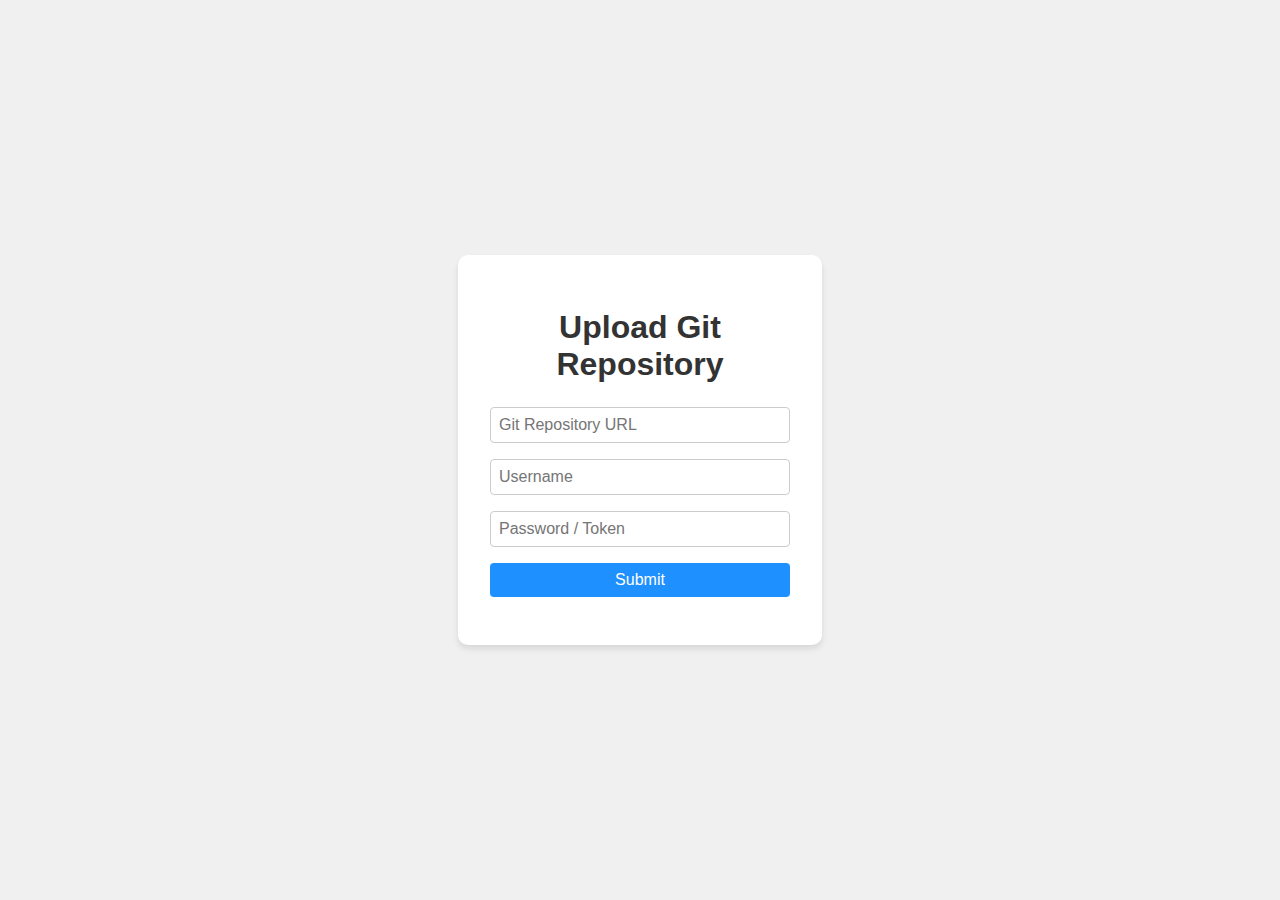
<file: docs/dev-ops/nginx/html/git.html>
<!DOCTYPE html>
<html lang="en">
<head>
    <meta charset="UTF-8">
    <meta name="viewport" content="width=device-width, initial-scale=1.0">
    <title>Analyze Repository</title>
    <style>
        body {
            font-family: 'Microsoft YaHei', '微软雅黑', sans-serif;
            background-color: #f0f0f0;
            display: flex;
            justify-content: center;
            align-items: center;
            height: 100vh;
            margin: 0;
        }
        .container {
            background-color: white;
            padding: 2rem;
            border-radius: 10px;
            box-shadow: 0 4px 6px rgba(0, 0, 0, 0.1);
            text-align: center;
            width: 300px;
        }
        h1 {
            color: #333;
            margin-bottom: 1.5rem;
        }
        .form-group {
            margin-bottom: 1rem;
        }
        input {
            width: 100%;
            padding: 0.5rem;
            border: 1px solid #ccc;
            border-radius: 4px;
            font-size: 1rem;
            box-sizing: border-box;
        }
        button {
            background-color: #1E90FF;
            color: white;
            border: none;
            padding: 0.5rem 1rem;
            font-size: 1rem;
            border-radius: 4px;
            cursor: pointer;
            transition: background-color 0.3s;
            width: 100%;
        }
        button:hover {
            background-color: #4169E1;
        }
        #status {
            margin-top: 1rem;
            font-weight: bold;
        }
        .overlay {
            display: none;
            position: fixed;
            top: 0;
            left: 0;
            width: 100%;
            height: 100%;
            background-color: rgba(0, 0, 0, 0.5);
            z-index: 1000;
            justify-content: center;
            align-items: center;
        }
        .loading-spinner {
            border: 5px solid #f3f3f3;
            border-top: 5px solid #3498db;
            border-radius: 50%;
            width: 50px;
            height: 50px;
            animation: spin 1s linear infinite;
        }
        @keyframes spin {
            0% { transform: rotate(0deg); }
            100% { transform: rotate(360deg); }
        }
    </style>
</head>
<body>
<div class="container">
    <h1>Upload Git Repository</h1>
    <form id="uploadForm">
        <div class="form-group">
            <input type="text" id="repoUrl" placeholder="Git Repository URL" required>
        </div>
        <div class="form-group">
            <input type="text" id="userName" placeholder="Username" required>
        </div>
        <div class="form-group">
            <input type="password" id="token" placeholder="Password / Token" required>
        </div>
        <button type="submit">Submit</button>
    </form>
    <div id="status"></div>
</div>

<div class="overlay" id="loadingOverlay">
    <div class="loading-spinner"></div>
</div>

<script>
    const loadingOverlay = document.getElementById('loadingOverlay');

    document.getElementById('uploadForm').addEventListener('submit', function(e) {
        e.preventDefault();
        const repoUrl = document.getElementById('repoUrl').value;
        const userName = document.getElementById('userName').value;
        const token = document.getElementById('token').value;

        loadingOverlay.style.display = 'flex';
        document.getElementById('status').textContent = '';

        fetch('http://localhost:8090/api/v1/rag/analyze_git_repository', {
            method: 'POST',
            headers: {
                'Content-Type': 'application/x-www-form-urlencoded',
            },
            body: `repoUrl=${encodeURIComponent(repoUrl)}&userName=${encodeURIComponent(userName)}&token=${encodeURIComponent(token)}`
        })
            .then(response => response.json())
            .then(data => {
                loadingOverlay.style.display = 'none';
                if (data.code === '0000') {
                    document.getElementById('status').textContent = 'Upload successful';
                    // Success message and close window
                    setTimeout(() => {
                        alert('Upload successful. The window will close shortly.');
                        window.close();
                    }, 500);
                } else {
                    document.getElementById('status').textContent = 'Upload failed';
                }
            })
            .catch(error => {
                loadingOverlay.style.display = 'none';
                document.getElementById('status').textContent = 'Error uploading repository: ' + error.message;
            });
    });
</script>
</body>
</html>
</file>
